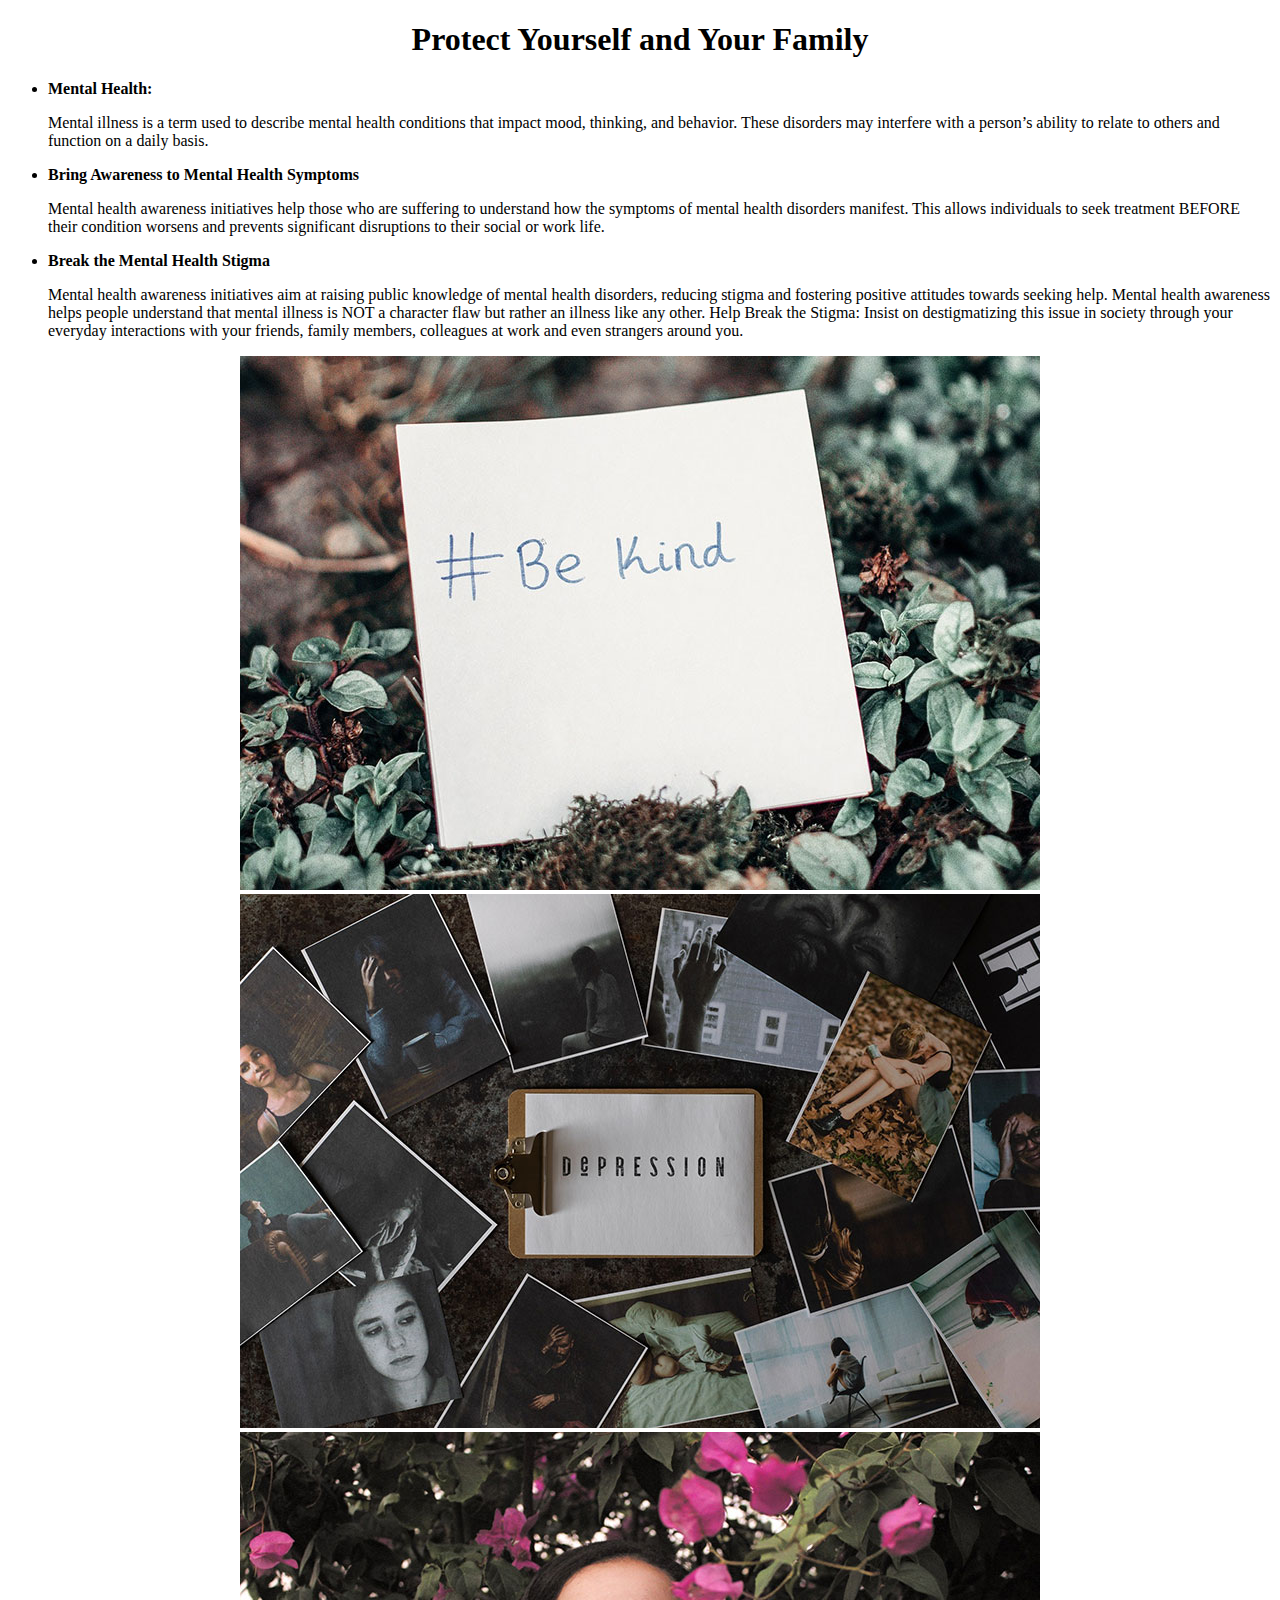
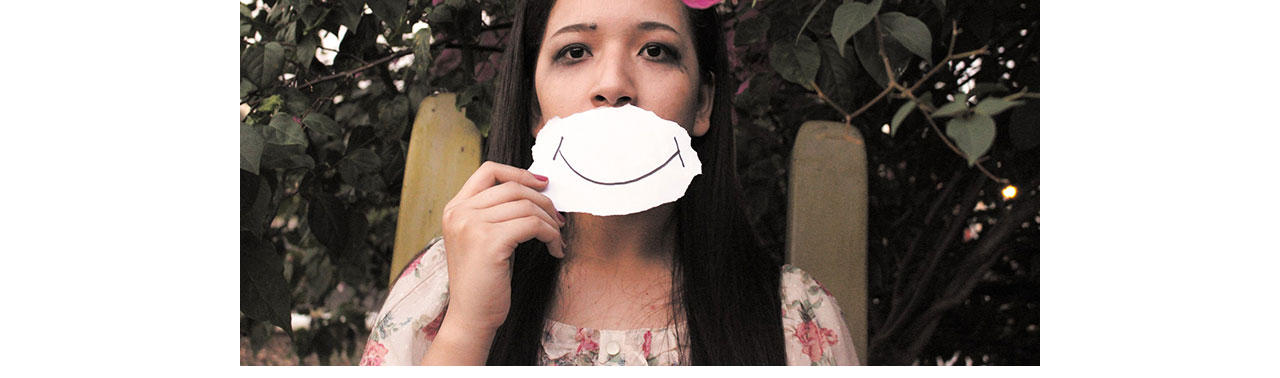
<file: protect.html>
<!DOCTYPE html>
<html lang="en">
    <head>
        <meta name="viewport" content="width-device=width,initial-scale=1.0">
        <meta charset="utf-8">
        <title>Protect And Awarness</title>
        <style>
            .container .box{
                text-align: center;
            }
            .box1 img{
                text-align: center;
            }
            .box2 img{
                text-align: center;
            }
            .protect{
                text-align: center;
            }
        </style>
    </head>
<body>
    <section class="container" id="container">
        <div class="box">
            <h1>Protect Yourself and Your Family</h1>
        </div>
    </section>
    <section class="awarness" id="awarness">
        <div class="box">
            <ul>
                <li>
                    <p><b>Mental Health:</b></p>
                    Mental illness is a term used to describe mental health conditions that impact mood, thinking, and behavior. These disorders may interfere with a person’s ability to relate to others and function on a daily basis.
                <li>
                    <p><b>Bring Awareness to Mental Health Symptoms</b></p>
                    Mental health awareness initiatives help those who are suffering to understand how the symptoms of mental health disorders manifest. This allows individuals to seek treatment BEFORE their condition worsens and prevents significant disruptions to their social or work life.
                </li>
                <li>
                    <p><b>Break the Mental Health Stigma</b></p>
                    Mental health awareness initiatives aim at raising public knowledge of mental health disorders, reducing stigma and fostering positive attitudes towards seeking help.

Mental health awareness helps people understand that mental illness is NOT a character flaw but rather an illness like any other.
Help Break the Stigma: Insist on destigmatizing this issue in society through your everyday interactions with your friends, family members, colleagues at work and even strangers around you.
                </li>
            </ul>
        </div>
    </section>
    <section class="protect" id="protect">
        <div class="box1">
            <img src="mental-health-foundation-articles-mental-health-awareness-2021-picture-of-be-kind-written-on-a-post-it-note.jpg">
        </div>
        <div class="box2">
            <img src="mental-health-foundation-articles-mental-health-awareness-2021-picture-of-people-with-the-word-depression.jpg">
        </div>
        <div class="box3">
            <img src="mental-health-foundation-articles-mental-health-awareness-2021-picture-of-lady-holding-a-smiley-face-over-her-mouth.jpg">
        </div>
    </section>
</body>
</html>
</file>
